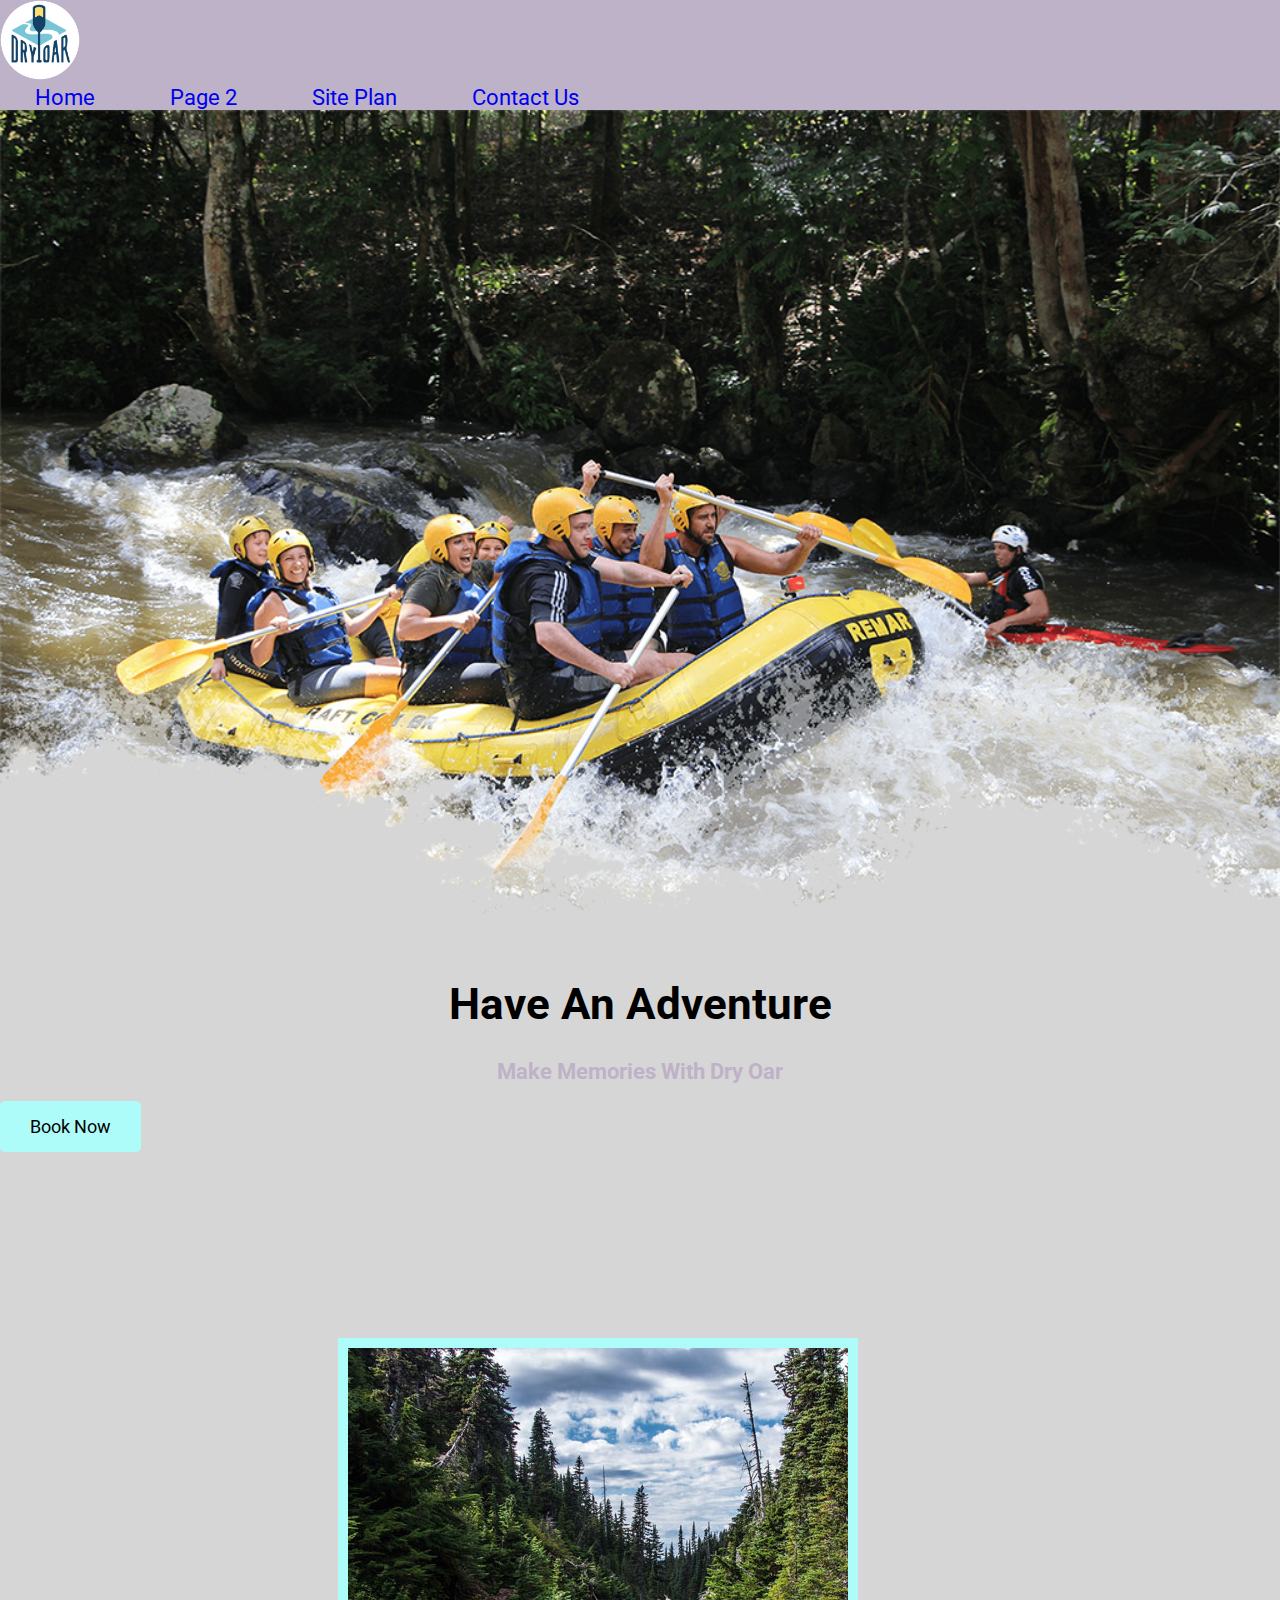
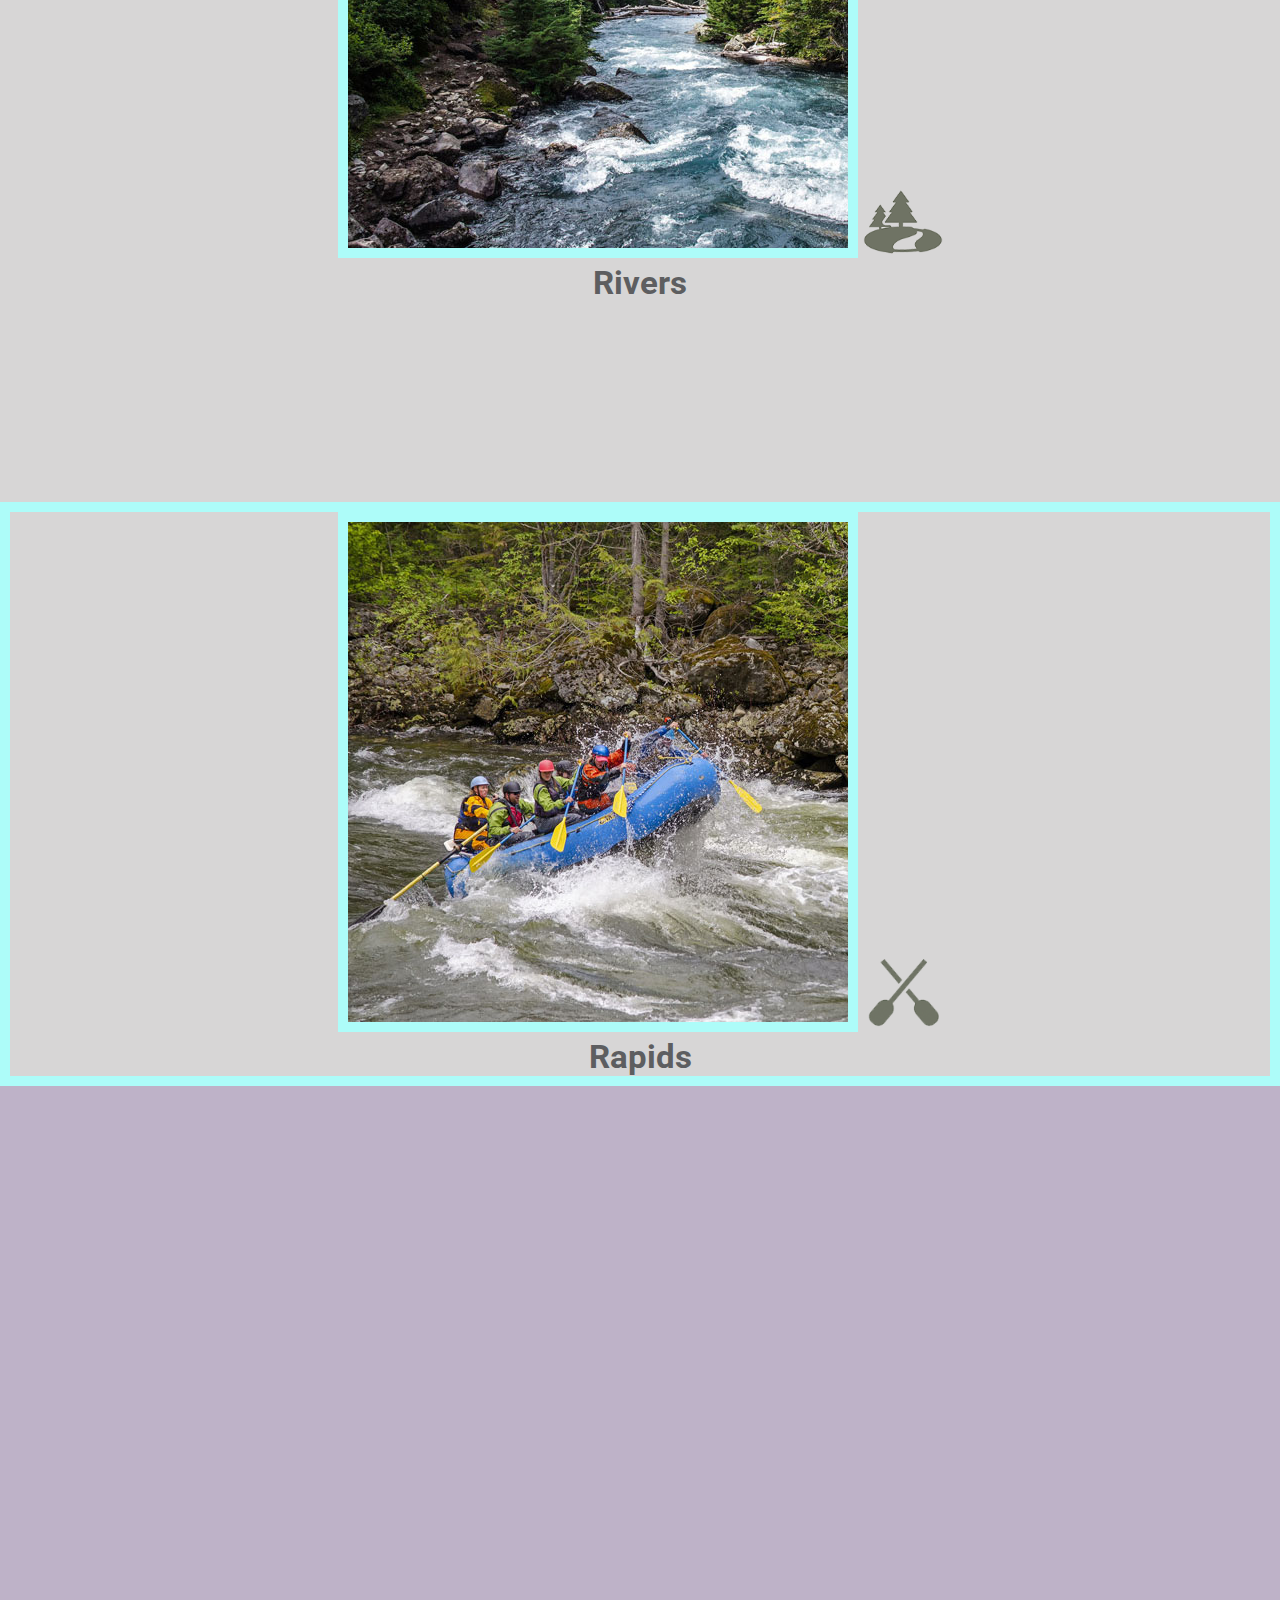
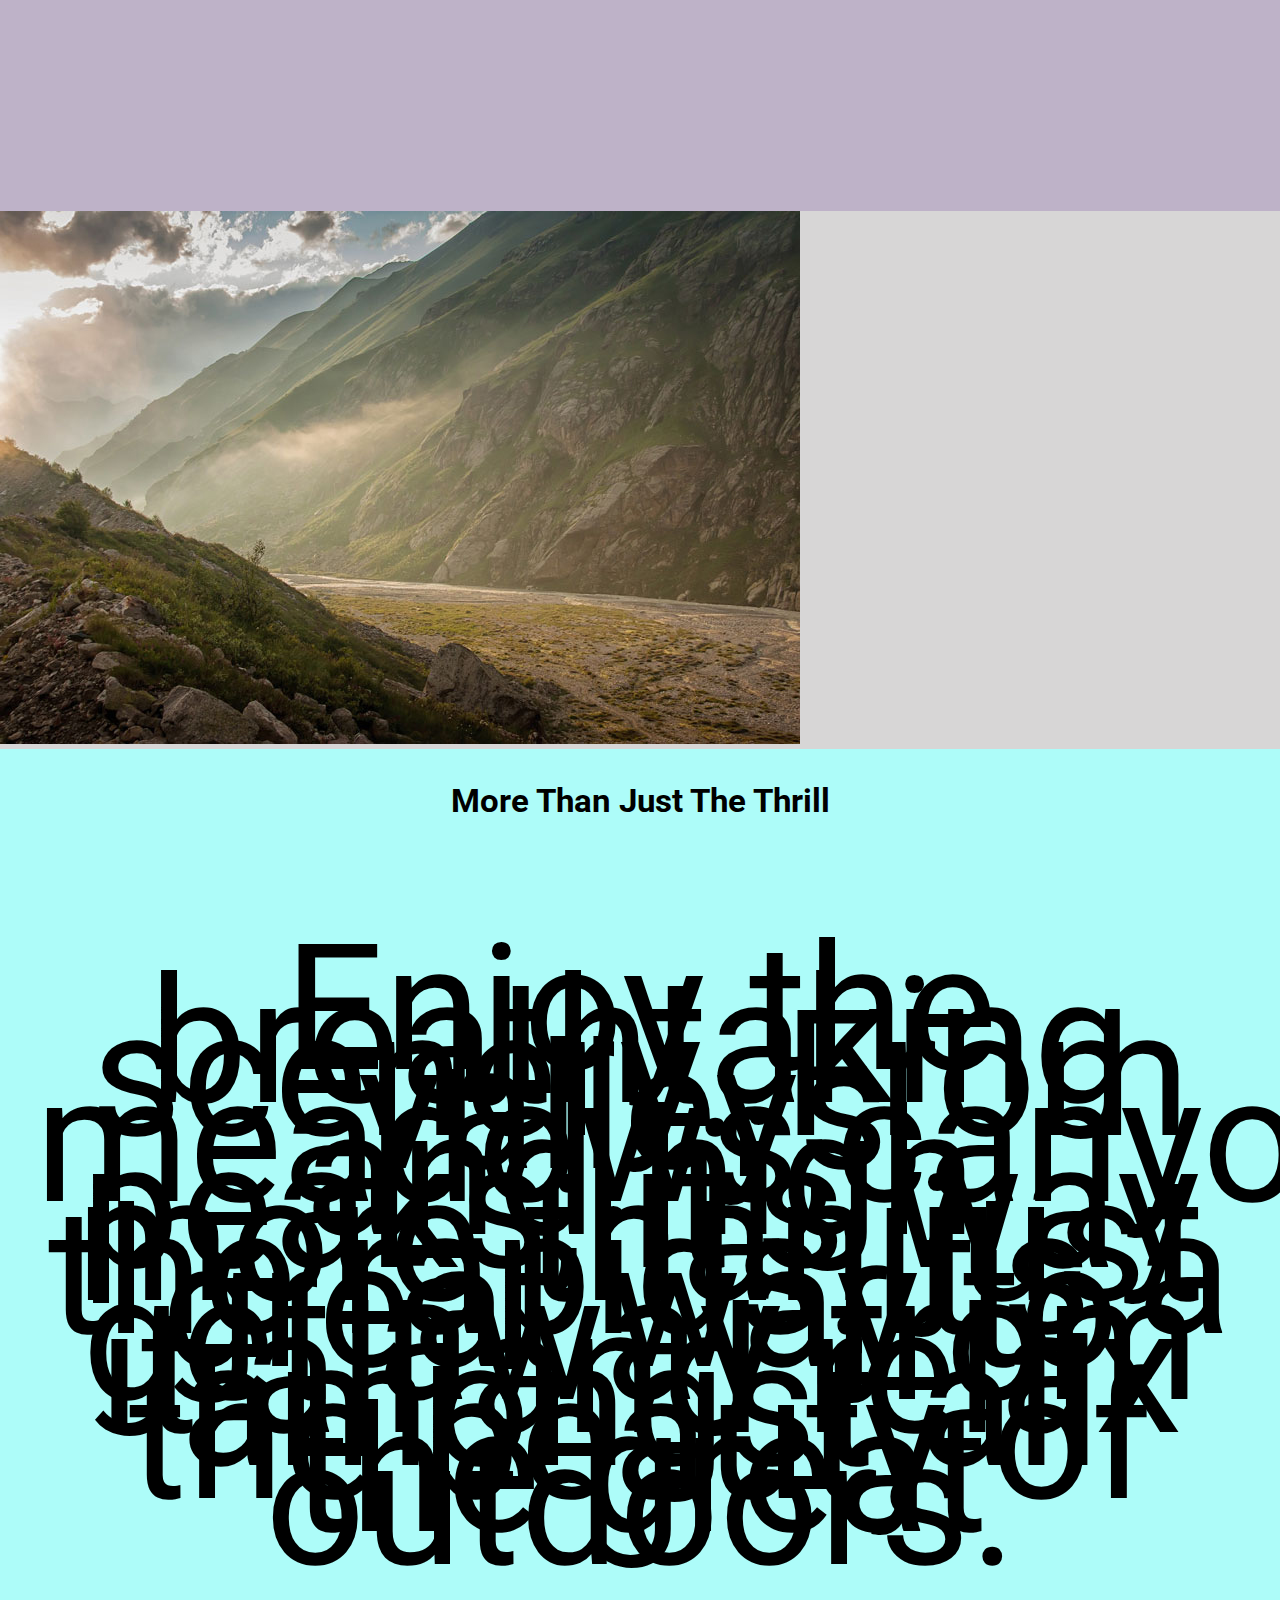
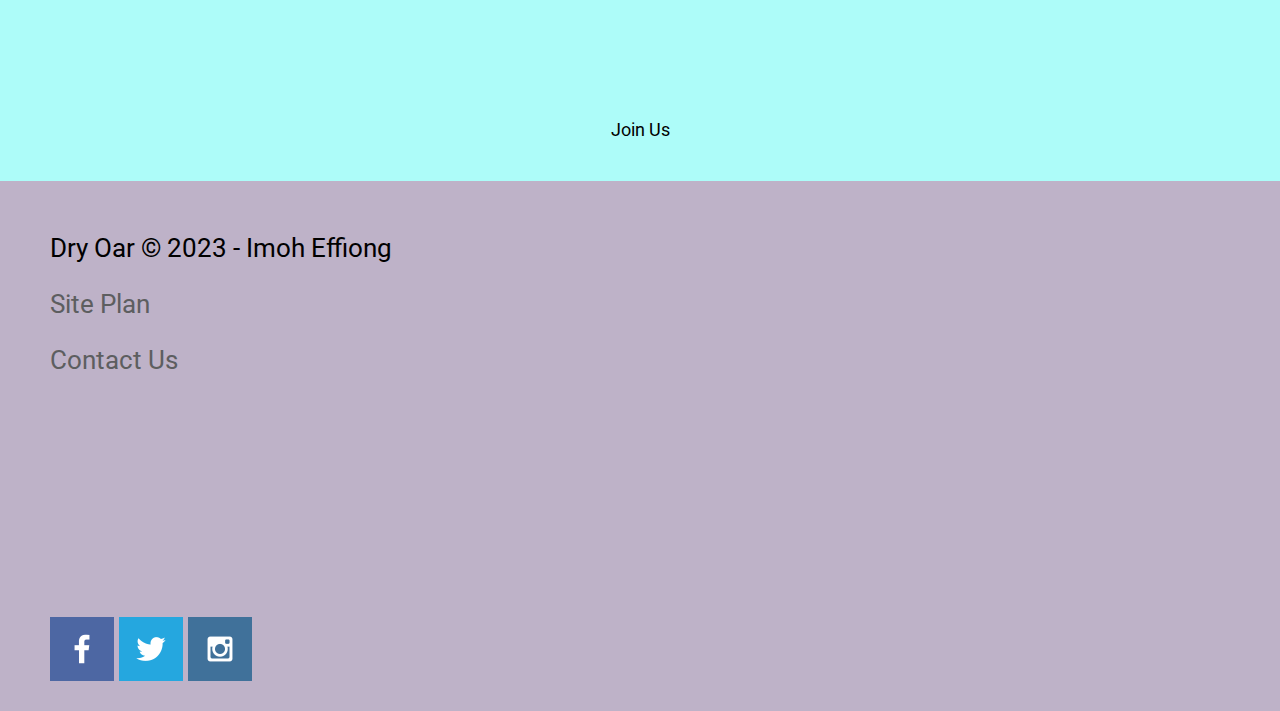
<file: wwr/index.html>
<!DOCTYPE html>
<html lang="en">
<head>
    <link rel="stylesheet" href="styles/style.css">
    <meta charset="UTF-8">
    <meta name="viewport" content="width=device-width, initial-scale=1.0">
    <title>Whitewater Rafting Vacations | Dry Oar Boating | Home</title>
</head>
<body>
    <div id="content">
    <header>
        <a id="logo_link" href="index.html">
            <img class="logo" src="images/logo.png" alt="Dry Oar Logo">
        </a>
        <nav>
            <a href="index.html">Home</a>
            <a href="#">Page 2</a>
            <a href="site-plan-rafting.html">Site Plan</a>
            <a href="contactus.html">Contact Us</a>
        </nav>
    </header>
    <div id="hero">
        <div id="hero-box">
            <img id="hero-img" src="images/hero.png" alt="people enjoying rafting">
        </div>
        <section id="hero-msg">
            <h1 class="home-title">Have An Adventure</h1>
            <h4>Make Memories With Dry Oar</h4>
            <div class="botton-box">
                <a class="book" href="contactus.html">Book Now</a>
            </div>
        </section>
    </div>
    <main class="home-grid">
        <section class="rivers-card">
            <img class="card-img" src="images/rivers.jpg" alt="river in forest">
            <img class="icon" src="images/river_icon.png" alt="river icon">
            <h2>Rivers</h2>
        </section>
        <section class="card-img">
            <img class="card-img" src="images/rapids.jpg" alt="rafting boat">
            <img class="icon" src="images/oars.png" alt="oars icon">
            <h2>Rapids</h2>
        </section>
        <div id="background"></div>
        <img class="mountains" src="images/mountains.jpg" alt="misty mountains">
        <section class="msg">
            <h2>More Than Just The Thrill</h2>
            <p>Enjoy the breathtaking scenery. From valleys, meadows,canyons, and high peaks; it's way more than just the rapids.It's a great way to get away from it all and relax amongst all the beauty of the great outdoors. </p>
            <a class="join" href="rivers.html">Join Us</a>
        </section>
    </main>
    <footer>
        <p>Dry Oar &copy; 2023 - Imoh Effiong</p>
    <p><a href="site-plan-rafting.html">Site Plan</a></p>
    <p><a href="contactus.html">Contact Us</a></p>
    <div class="social">
        <a href="https://facebook.com" target="_blank">
            <img src="images/facebook.png" alt="fb icon">
        </a>
        <a href="https://twitter.com" target="_blank">
            <img src="images/twitter.png" alt="twitter icon">
        </a>
        <a href="https://instagram.com" target="_blank">
            <img src="images/instagram.png" alt="instagram icon">
        </a>
    </div>
    </footer>
    </div>
</body>
</html>
</file>
<file: wwr/styles/style.css>
@import url('https://fonts.googleapis.com/css?family=Roboto');
  
  h1 {
    font-family: 'Roboto', 'Lato', 'Esteban', sans-serif;
  }
  .home-title {
    font-family: 'Esteban','Roboto', sans-serif;
    font-size: 2em;
    margin-top: 10px;
}

#content {
    max-width: 1600px;
    margin: 0 auto;
}
nav a {
    text-align: center;
    text-decoration: none;
    padding: 35px;
}
#hero-msg h1, #hero-msg h4 {
    text-align: center;
}
.button-box {
    text-align: center;
}
main section {
    text-align: center;
}
#background {
    height: 725px;
}
body {
    background-color: #D7D6D6;
    font-family: "Roboto", "Lato", Esteban, sans-serif;
    color: #5D5E60;
    font-size: 22px;
    margin: 0;
    padding: 0;
}
header {
    background-color: #BEB2C8;
    color: black;
}
nav a:hover {
    background-color: #8D8D92;
    color: black;
}
.book, .join {
    background-color: #ADFCF9;
    color: black;
    text-decoration: none;
    font-size: 18px;
    padding: 15px 30px;
    margin-top: 50px;
    border-radius: 5px;
}
.book:hover, .join:hover {
    background-color: #5D5E60;
    color: white;
}
#background {
    background-color: #BEB2C8;
    color: black;
}
.msg {
    background-color: #ADFCF9;
    color: black;
    line-height: 1.5em;
    padding: 35px;
}
footer {
    background-color: #BEB2C8;
    padding: 25px 50px;
    color: black
}
.home-title {
    color: black;
}
h4 {
    color: #BEB2C8;
}
.msg h2 {
    color: black;
}
.msg p {
    color: black;
    font-size: 8em;
    padding-bottom: 15px
}
footer a {
    color: #5D5E60;
    text-decoration: none;
}
footer a:hover {
    color: black;
}
.logo {
    width: 80px;
}
.icon {
    width: 80px;
    padding-top: 10px;
}
#hero-img {
    width: 100%;
}
footer p {
    font-size: 1.2em;
}
footer p a:hover {
    text-decoration: underline;
}
h2 {
    margin: 0;
}
#logo_link {
    padding-top: 5px;
}
footer .social img {
    margin-top: 200px;
    padding-top: 15px
}
.rivers-card, .camping-card, .rapids-card {
    margin: 200px 0;
}
.card-img {
    border: 10px solid #adfcf9;
}
main section img {
    box-sizing: border-box;
}
</file>
